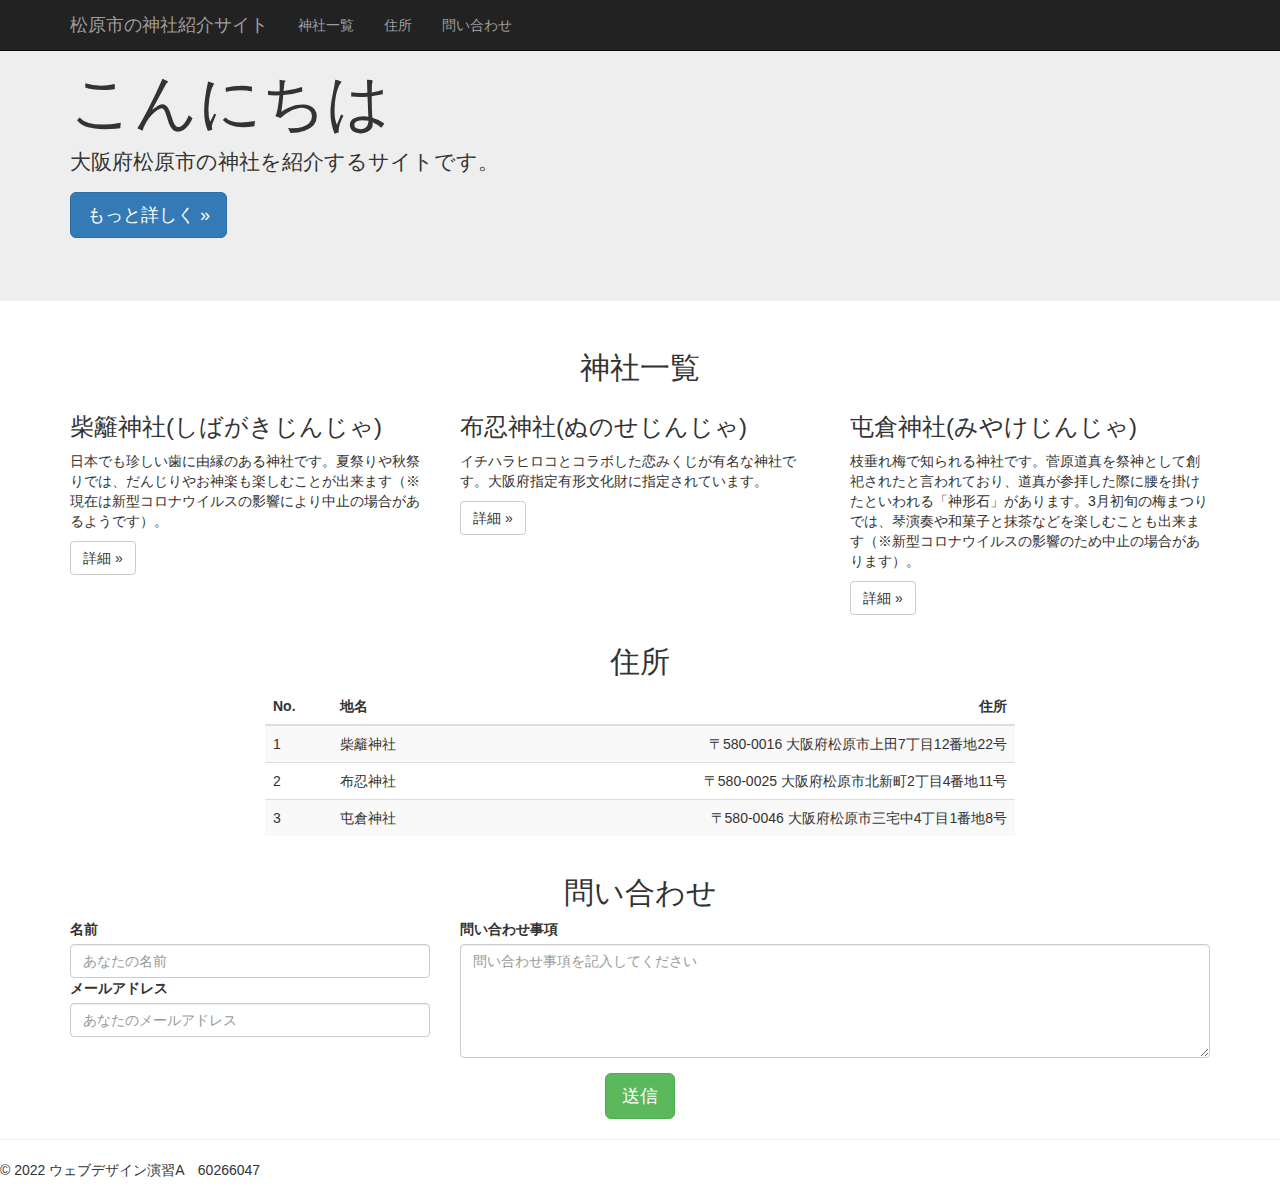
<file: 松原市神社紹介_ソースコード/index.html>
<!DOCTYPE html>
<html lang="ja">
  <head>
    <title>松原市の神社</title>
    <meta charset="UTF-8"/>
    <meta name="viewport" content="width=device-width, initial-scale=1"/>
    <!-- Bootstrap core CSS -->
    <link rel="stylesheet" href="https://maxcdn.bootstrapcdn.com/bootstrap/3.3.6/css/bootstrap.min.css"/>
    <!-- Bootstrap core JavaScript -->
    <script src="https://ajax.googleapis.com/ajax/libs/jquery/1.11.3/jquery.min.js"></script>
    <script src="https://maxcdn.bootstrapcdn.com/bootstrap/3.3.6/js/bootstrap.min.js"></script>
  </head>
  <body id="page-top">
    <nav class="navbar navbar-inverse navbar-fixed-top">
        <div class="container">
          <div class="navbar-header">
            <a class="navbar-brand" href="#page-top">松原市の神社紹介サイト</a>
            <button type="button" class="navbar-toggle collapsed" data-toggle="collapse" data-target="#navbar">
                <span class="sr-only">Toggle</span>
                <span class="icon-bar"></span>
                <span class="icon-bar"></span>
                <span class="icon-bar"></span>
              </button>
          </div>
          <div id="navbar" class="navbar-collapse collapse">
            <ul class="nav navbar-nav">
              <li><a href="#service">神社一覧</a></li>
              <li><a href="#price">住所</a></li>
              <li><a href="#contact">問い合わせ</a></li>
            </ul>
          </div>
        </div>
      </nav>
    <div class="jumbotron">
      <div class="container">
        <h1>こんにちは</h1>
        <p>大阪府松原市の神社を紹介するサイトです。</p>
        <p><a class="btn btn-primary btn-lg" href="#service" role="button">もっと詳しく &raquo;</a></p>
      </div>
    </div>
    <section id="service">
      <div class="container">
        <div class="row">
          <div class="col-12 text-center">
            <h2 class="section-heading">神社一覧</h2>
          </div>
          <div class="col-md-4">
            <h3>柴籬神社(しばがきじんじゃ)</h3>
            <p>日本でも珍しい歯に由縁のある神社です。夏祭りや秋祭りでは、だんじりやお神楽も楽しむことが出来ます（※現在は新型コロナウイルスの影響により中止の場合があるようです）。</p>
            <p><a class="btn btn-default" href="#" role="button">詳細 &raquo;</a></p>
          </div>
          <div class="col-md-4">
            <h3>布忍神社(ぬのせじんじゃ)</h3>
            <p>イチハラヒロコとコラボした恋みくじが有名な神社です。大阪府指定有形文化財に指定されています。</p>
            <p><a class="btn btn-default" href="#" role="button">詳細 &raquo;</a></p>
          </div>
          <div class="col-md-4">
            <h3>屯倉神社(みやけじんじゃ)</h3>
            <p>枝垂れ梅で知られる神社です。菅原道真を祭神として創祀されたと言われており、道真が参拝した際に腰を掛けたといわれる「神形石」があります。3月初旬の梅まつりでは、琴演奏や和菓子と抹茶などを楽しむことも出来ます（※新型コロナウイルスの影響のため中止の場合があります）。</p>
            <p><a class="btn btn-default" href="#" role="button">詳細 &raquo;</a></p>
          </div>
        </div>
      </div>
    </section>
    <section id="price">
        <div class="container">
          <div class="row">
            <div class="col-12 text-center">
              <h2 class="section-heading">住所</h2>
            </div>
            <div class="col-sm-2"></div>
            <div class="col-sm-8">
              <table class="table table-striped">
                <thead>
                  <tr><th>No.</th><th>地名</th><th class="text-right">住所</th></tr>
                </thead>
                <tbody>
                  <tr><td>1</td><td>柴籬神社</td><td class="text-right">〒580-0016 大阪府松原市上田7丁目12番地22号</td></tr>
                  <tr><td>2</td><td>布忍神社</td><td class="text-right">〒580-0025 大阪府松原市北新町2丁目4番地11号</td></tr>
                  <tr><td>3</td><td>屯倉神社</td><td class="text-right">〒580-0046 大阪府松原市三宅中4丁目1番地8号</td></tr>
                </tbody>
              </table>
            </div>
            <div class="col-sm-2"></div>
          </div>
        </div>
      </section>
      <section id="contact">
        <div class="container">
          <div class="row">
            <div class="col-12 text-center">
              <h2 class="section-heading">問い合わせ</h2>
            </div>
            <form>
              <div class="col-sm-4">
                <div class="form-group">
		  <label for="name">名前</label>
                  <input type="text" class="form-control" placeholder="あなたの名前" id="name" />
		  <label for="email">メールアドレス</label>
                  <input type="email" class="form-control" placeholder="あなたのメールアドレス" id="email" />
                 </div>
              </div>
              <div class="col-sm-8">
                 <div class="form-group">
		   <label for="message">問い合わせ事項</label>
                   <textarea class="form-control" rows="5" placeholder="問い合わせ事項を記入してください" id="message"></textarea>
                 </div>
              </div>
              <div class="col-12 text-center">
                <button type="submit" class="btn btn-success btn-lg">送信</button>
              </div>
            </form>
          </div>
        </div>
      </section>
    <hr />
    <footer>
      <p>&copy; 2022 ウェブデザイン演習A　60266047</p>
    </footer>
  </body>
</html>
</file>
